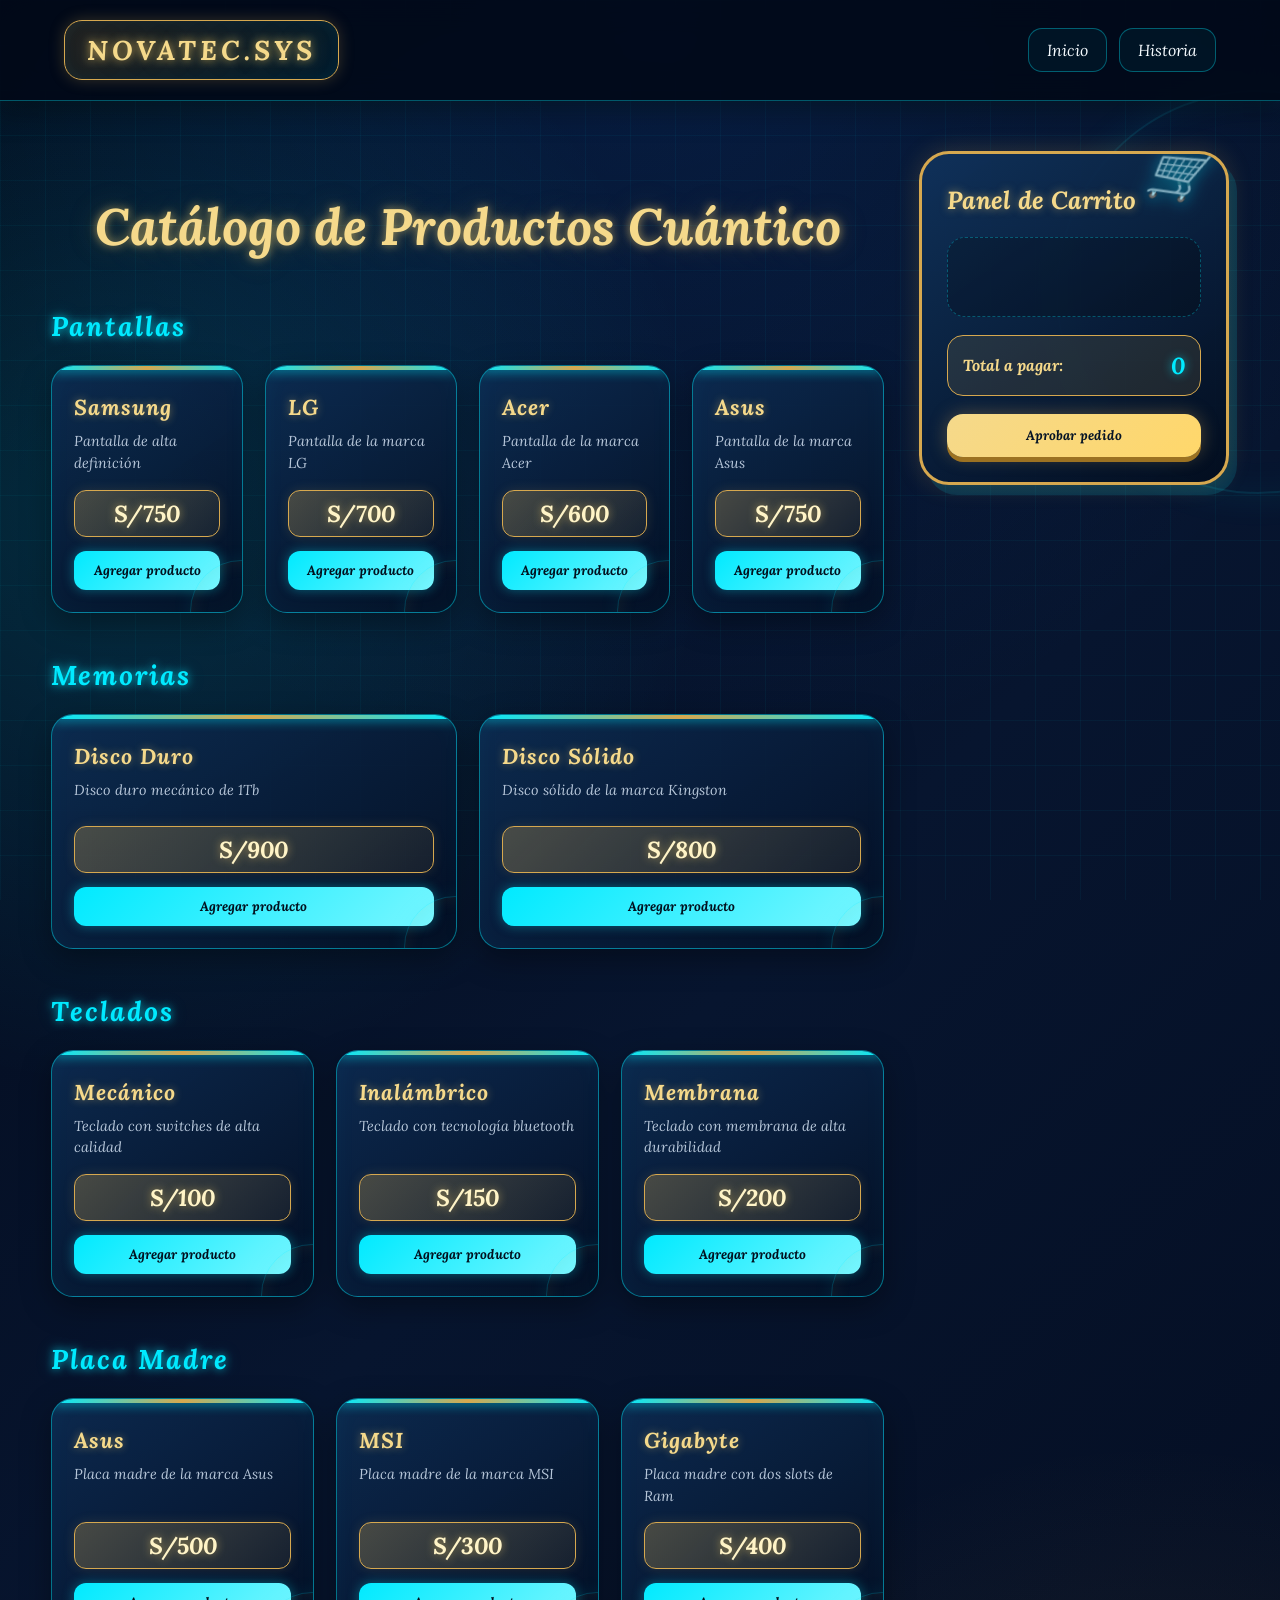
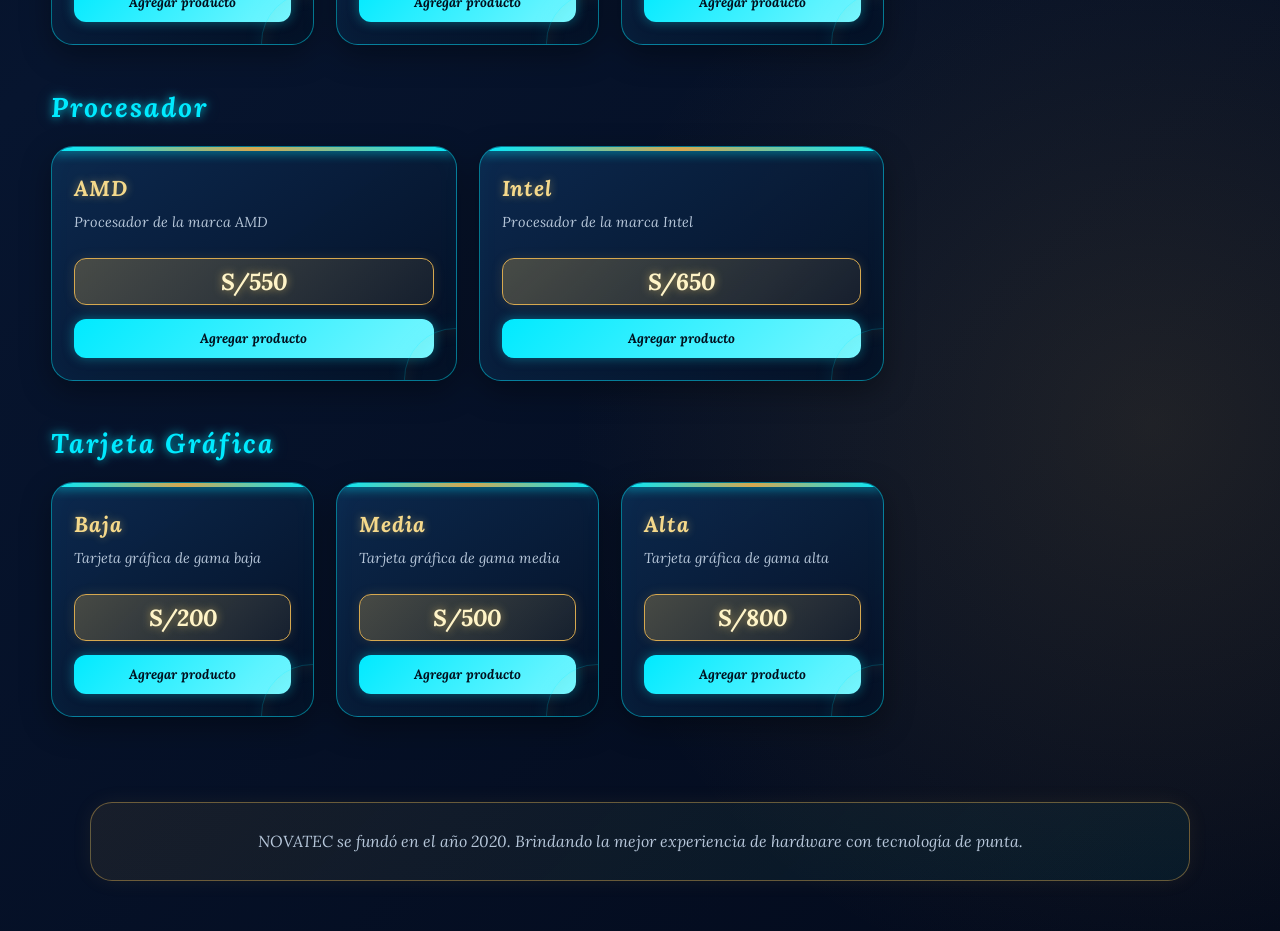
<file: index.html>
<!doctype html>
<html lang="es">
  <head>
    <meta charset="UTF-8" />
    <meta name="viewport" content="width=device-width, initial-scale=1.0" />
    <title>NOVATEC - Tecnología del Futuro</title>
    <!-- Importamos una fuente futurista de Google Fonts -->
    <link href="https://fonts.googleapis.com/css2?family=Orbitron:wght@400;700&family=Rajdhani:wght@400;600&display=swap" rel="stylesheet">
    <link rel="stylesheet" href="css/style.css">
  </head>
  <body>
    <nav class="cyber-nav">
      <div class="super-caja">
        <div class="caja">
          <h1 class="mini-caja logo">NOVATEC<span>.SYS</span></h1>
        </div>
        <div class="caja nav-links">
          <a class="mini-caja" href="index.html">Inicio</a>
          <a class="mini-caja2" href="historia.html">Historia</a>
        </div>
      </div>
    </nav>

    <main class="contenedor">
      <section class="productos-section">
        <h1 class="titulo-principal">Catálogo de Productos Cuántico</h1>

        <h2>Pantallas</h2>
        <div class="mini-contenedor">
          <div class="producto">
            <h3>Samsung</h3>
            <p>Pantalla de alta definición</p>
            <span class="precio">S/750</span>
            <button onclick="agregaCarrito('pantalla samsung', 750)">Agregar producto</button>
          </div>
          <div class="producto">
            <h3>LG</h3>
            <p>Pantalla de la marca LG</p>
            <span class="precio">S/700</span>
            <button onclick="agregaCarrito('pantalla lg', 700)">Agregar producto</button>
          </div>
          <div class="producto">
            <h3>Acer</h3>
            <p>Pantalla de la marca Acer</p>
            <span class="precio">S/600</span>
            <button onclick="agregaCarrito('pantalla acer', 600)">Agregar producto</button>
          </div>
          <div class="producto">
            <h3>Asus</h3>
            <p>Pantalla de la marca Asus</p>
            <span class="precio">S/750</span>
            <button onclick="agregaCarrito('pantalla asus', 750)">Agregar producto</button>
          </div>
        </div>

        <h2>Memorias</h2>
        <div class="mini-contenedor">
          <div class="producto">
            <h3>Disco Duro</h3>
            <p>Disco duro mecánico de 1Tb</p>
            <span class="precio">S/900</span>
            <button onclick="agregaCarrito('disco duro', 900)">Agregar producto</button>
          </div>
          <div class="producto">
            <h3>Disco Sólido</h3>
            <p>Disco sólido de la marca Kingston</p>
            <span class="precio">S/800</span>
            <button onclick="agregaCarrito('disco solido', 800)">Agregar producto</button>
          </div>
        </div>

        <h2>Teclados</h2>
        <div class="mini-contenedor">
          <div class="producto">
            <h3>Mecánico</h3>
            <p>Teclado con switches de alta calidad</p>
            <span class="precio">S/100</span>
            <button onclick="agregaCarrito('teclado mecanico', 100)">Agregar producto</button>
          </div>
          <div class="producto">
            <h3>Inalámbrico</h3>
            <p>Teclado con tecnología bluetooth</p>
            <span class="precio">S/150</span>
            <button onclick="agregaCarrito('teclado inalambrico', 150)">Agregar producto</button>
          </div>
          <div class="producto">
            <h3>Membrana</h3>
            <p>Teclado con membrana de alta durabilidad</p>
            <span class="precio">S/200</span>
            <button onclick="agregaCarrito('teclado membrana', 200)">Agregar producto</button>
          </div>
        </div>

        <h2>Placa Madre</h2>
        <div class="mini-contenedor">
          <div class="producto">
            <h3>Asus</h3>
            <p>Placa madre de la marca Asus</p>
            <span class="precio">S/500</span>
            <button onclick="agregaCarrito('placa madre asus', 500)">Agregar producto</button>
          </div>
          <div class="producto">
            <h3>MSI</h3>
            <p>Placa madre de la marca MSI</p>
            <span class="precio">S/300</span>
            <button onclick="agregaCarrito('placa madre msi', 300)">Agregar producto</button>
          </div>
          <div class="producto">
            <h3>Gigabyte</h3>
            <p>Placa madre con dos slots de Ram</p>
            <span class="precio">S/400</span>
            <button onclick="agregaCarrito('placa madre gigabyte', 400)">Agregar producto</button>
          </div>
        </div>

        <h2>Procesador</h2>
        <div class="mini-contenedor">
          <div class="producto">
            <h3>AMD</h3>
            <p>Procesador de la marca AMD</p>
            <span class="precio">S/550</span>
            <button onclick="agregaCarrito('procesador amd', 550)">Agregar producto</button>
          </div>
          <div class="producto">
            <h3>Intel</h3>
            <p>Procesador de la marca Intel</p>
            <span class="precio">S/650</span>
            <button onclick="agregaCarrito('procesador intel', 650)">Agregar producto</button>
          </div>
        </div>

        <h2>Tarjeta Gráfica</h2>
        <div class="mini-contenedor">
          <div class="producto">
            <h3>Baja</h3>
            <p>Tarjeta gráfica de gama baja</p>
            <span class="precio">S/200</span>
            <button onclick="agregaCarrito('tarjeta grafica baja', 200)">Agregar producto</button>
          </div>
          <div class="producto">
            <h3>Media</h3>
            <p>Tarjeta gráfica de gama media</p>
            <span class="precio">S/500</span>
            <button onclick="agregaCarrito('tarjeta grafica media', 500)">Agregar producto</button>
          </div>
          <div class="producto destacado">
            <h3>Alta</h3>
            <p>Tarjeta gráfica de gama alta</p>
            <span class="precio">S/800</span>
            <button onclick="agregaCarrito('tarjeta grafica alta', 800)">Agregar producto</button>
          </div>
        </div>
      </section>

      <aside class="carrito">
        <h2>Panel de Carrito</h2>
        <ul id="elementos-carrito"></ul>
        <div class="carrito-total">
          <strong>Total a pagar:</strong> <span id="precio-total">0</span>
        </div>
        <button id="boton-comprar" onclick="comprar()">Aprobar pedido</button>
      </aside>
    </main>

    <footer>
      <p>NOVATEC se fundó en el año 2020. Brindando la mejor experiencia de hardware con tecnología de punta.</p>
    </footer>

    <script src="JS/index.js"></script>
  </body>
</html>
</file>
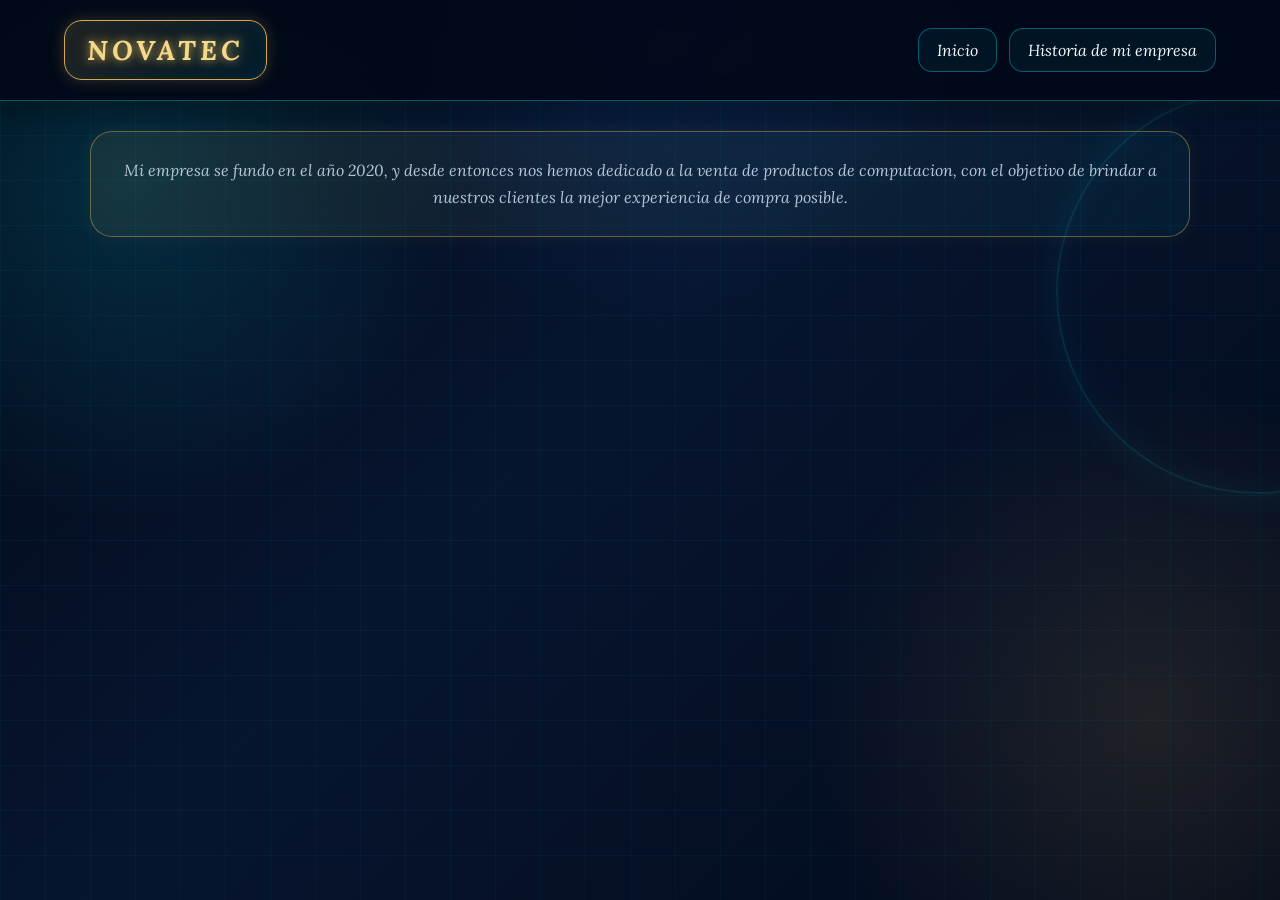
<file: historia.html>
<!DOCTYPE html>
<html lang="en">
<head>
    <meta charset="UTF-8">
    <meta name="viewport" content="width=device-width, initial-scale=1.0">
    <title>Document</title>
    <link rel="stylesheet" href="css/style.css">
</head>
<body>
    
 <nav>
      <div class="super-caja">
        <div class="caja">
       <h1 class="mini-caja">NOVATEC</h1>
      </div>
      <div class="caja">
        <a class="mini-caja" style="flex: 5;" href="index.html">Inicio</a>
        <a class="mini-caja2" style="flex: 2;" href="historia.html">Historia de mi empresa </a>
    

      </div>
      </div>
      
    </nav>


    <footer>
      <p>Mi empresa se fundo en el año 2020, y desde entonces nos hemos dedicado a la venta de productos de computacion, con el objetivo de brindar a nuestros clientes la mejor experiencia de compra posible.</p> 
    </footer>



</body>
</html>
</file>
<file: css/style.css>
@import url('https://fonts.googleapis.com/css2?family=Lora:ital,wght@0,400;0,500;0,600;0,700;1,400;1,500;1,600;1,700&display=swap');

/* =========================
   PALETA GOLDEN TWILIGHT
   ========================= */
:root {
    --azul-neon: #00eaff;
    --azul-electrico: #1677ff;
    --azul-profundo: #07152f;
    --azul-noche: #020817;

    --dorado: #d6a84f;
    --dorado-claro: #f5d98b;
    --dorado-brillante: #ffd76a;

    --blanco: #f5fbff;
    --gris: #b7c7da;

    --cristal: rgba(9, 29, 58, 0.78);
    --cristal-claro: rgba(20, 61, 105, 0.65);
}

/* =========================
   CONFIGURACIÓN GENERAL
   ========================= */

* {
    box-sizing: border-box;
}

html {
    scroll-behavior: smooth;
}

body {
    margin: 0;
    min-height: 100vh;

    font-family: 'Lora', serif;
    font-style: italic;

    color: var(--blanco);

    background:
        radial-gradient(circle at 10% 20%, rgba(0, 234, 255, 0.15), transparent 25%),
        radial-gradient(circle at 90% 80%, rgba(214, 168, 79, 0.13), transparent 25%),
        radial-gradient(circle at 50% 0%, rgba(22, 119, 255, 0.15), transparent 30%),
        linear-gradient(135deg, #020817 0%, #07152f 45%, #030a1b 100%);

    position: relative;
    overflow-x: hidden;
}

/* Líneas futuristas del fondo */
body::before {
    content: "";
    position: fixed;
    inset: 0;

    background-image:
        linear-gradient(rgba(0, 234, 255, 0.045) 1px, transparent 1px),
        linear-gradient(90deg, rgba(0, 234, 255, 0.045) 1px, transparent 1px);

    background-size: 45px 45px;

    pointer-events: none;
    z-index: -2;
}

/* Brillos decorativos */
body::after {
    content: "";
    position: fixed;

    width: 400px;
    height: 400px;

    top: 10%;
    right: -180px;

    border: 2px solid rgba(0, 234, 255, 0.12);
    border-radius: 50%;

    box-shadow:
        0 0 40px rgba(0, 234, 255, 0.08),
        inset 0 0 40px rgba(0, 234, 255, 0.05);

    pointer-events: none;
    z-index: -1;
}

/* =========================
   NAV
   ========================= */

nav {
    width: 100%;
    padding: 20px 5%;

    position: sticky;
    top: 0;
    z-index: 100;

    background: rgba(2, 8, 23, 0.88);
    backdrop-filter: blur(15px);

    border-bottom: 1px solid rgba(0, 234, 255, 0.35);

    box-shadow:
        0 5px 25px rgba(0, 0, 0, 0.5),
        0 0 20px rgba(0, 234, 255, 0.08);
}

.super-caja {
    max-width: 1250px;
    margin: auto;

    display: flex;
    justify-content: space-between;
    align-items: center;
    gap: 30px;
}

.caja {
    display: flex;
    align-items: center;
    gap: 15px;
}

/* NOVATEC */
.caja:first-child {
    padding: 12px 22px;

    border: 1px solid var(--dorado);
    border-radius: 18px;

    background: linear-gradient(
        135deg,
        rgba(214, 168, 79, 0.15),
        rgba(0, 234, 255, 0.08)
    );

    box-shadow:
        0 0 15px rgba(214, 168, 79, 0.25),
        inset 0 0 15px rgba(0, 234, 255, 0.05);
}

.caja:first-child .mini-caja {
    margin: 0;

    color: var(--dorado-claro);
    font-size: 1.7rem;
    letter-spacing: 4px;

    text-shadow:
        0 0 8px rgba(255, 215, 106, 0.7),
        0 0 20px rgba(214, 168, 79, 0.35);
}

/* Links */
.caja:nth-child(2) {
    gap: 12px;
}

.caja:nth-child(2) a {
    text-decoration: none;

    color: var(--blanco);

    padding: 11px 18px;

    border: 1px solid rgba(0, 234, 255, 0.35);
    border-radius: 14px;

    background: rgba(0, 234, 255, 0.05);

    transition: 0.3s ease;

    white-space: nowrap;
}

.caja:nth-child(2) a:hover {
    color: #ffffff;

    border-color: var(--azul-neon);

    background: rgba(0, 234, 255, 0.14);

    box-shadow:
        0 0 10px rgba(0, 234, 255, 0.5),
        inset 0 0 10px rgba(0, 234, 255, 0.08);

    transform: translateY(-3px);
}

/* =========================
   CONTENEDOR PRINCIPAL
   ========================= */

.contenedor {
    width: min(1250px, 92%);
    margin: 50px auto;

    display: grid;
    grid-template-columns: 1fr 310px;
    gap: 35px;

    align-items: start;
}

section {
    min-width: 0;
}

/* Título principal */
section > h1:first-child {
    font-size: clamp(2rem, 4vw, 3.2rem);

    text-align: center;

    color: var(--dorado-claro);

    margin-bottom: 50px;

    text-shadow:
        0 0 10px rgba(255, 215, 106, 0.6),
        0 0 30px rgba(214, 168, 79, 0.25);
}

/* =========================
   TÍTULOS DE CATEGORÍA
   ========================= */

section h1:not(:first-child),
section h2 {
    margin-top: 45px;
    margin-bottom: 22px;

    color: var(--azul-neon);

    letter-spacing: 2px;

    text-shadow:
        0 0 8px rgba(0, 234, 255, 0.7),
        0 0 18px rgba(0, 234, 255, 0.25);
}

section h2 {
    font-size: 1.7rem;
}

section h1:not(:first-child) {
    font-size: 1.8rem;
}

/* =========================
   MINI CONTENEDOR
   ========================= */

.mini-contenedor {
    display: grid;

    grid-template-columns: repeat(auto-fit, minmax(190px, 1fr));

    gap: 22px;

    margin-bottom: 35px;
}

/* =========================
   PRODUCTOS
   ========================= */

.producto {
    position: relative;

    min-height: 235px;

    padding: 22px;

    display: flex;
    flex-direction: column;

    border-radius: 22px;

    border: 1px solid rgba(0, 234, 255, 0.45);

    background:
        linear-gradient(
            145deg,
            rgba(13, 44, 82, 0.9),
            rgba(4, 15, 35, 0.92)
        );

    box-shadow:
        0 10px 30px rgba(0, 0, 0, 0.35),
        inset 0 0 25px rgba(0, 234, 255, 0.035);

    overflow: hidden;

    transition:
        transform 0.3s ease,
        box-shadow 0.3s ease,
        border-color 0.3s ease;
}

/* Brillo superior */
.producto::before {
    content: "";

    position: absolute;

    top: 0;
    left: 0;

    width: 100%;
    height: 4px;

    background: linear-gradient(
        90deg,
        var(--azul-neon),
        var(--dorado),
        var(--azul-neon)
    );

    box-shadow: 0 0 12px var(--azul-neon);
}

/* Círculo decorativo */
.producto::after {
    content: "";

    position: absolute;

    width: 100px;
    height: 100px;

    right: -50px;
    bottom: -50px;

    border: 1px solid rgba(0, 234, 255, 0.2);

    border-radius: 50%;

    box-shadow:
        0 0 20px rgba(0, 234, 255, 0.08),
        inset 0 0 20px rgba(214, 168, 79, 0.08);
}

.producto:hover {
    transform: translateY(-10px) scale(1.02);

    border-color: var(--azul-neon);

    box-shadow:
        0 15px 35px rgba(0, 0, 0, 0.5),
        0 0 18px rgba(0, 234, 255, 0.3),
        inset 0 0 20px rgba(0, 234, 255, 0.06);
}

/* Nombre del producto */
.producto h3 {
    margin: 5px 0 10px;

    font-size: 1.35rem;

    color: var(--dorado-claro);

    letter-spacing: 1px;

    text-shadow:
        0 0 8px rgba(255, 215, 106, 0.45);
}

/* Descripción */
.producto p {
    margin: 0 0 15px;

    color: var(--gris);

    font-size: 0.9rem;

    line-height: 1.5;
}

/* Imagen */
.producto img {
    width: 75px;
    height: 55px;

    object-fit: cover;

    margin: 5px auto 12px;

    border-radius: 12px;

    border: 1px solid rgba(0, 234, 255, 0.4);

    box-shadow:
        0 0 12px rgba(0, 234, 255, 0.2);
}

/* =========================
   PRECIO
   ========================= */

.precio {
    display: block;

    margin-top: auto;
    margin-bottom: 14px;

    padding: 8px 12px;

    text-align: center;

    font-size: 1.45rem;
    font-weight: 700;

    color: #fff4c7;

    background:
        linear-gradient(
            135deg,
            rgba(214, 168, 79, 0.3),
            rgba(214, 168, 79, 0.08)
        );

    border: 1px solid var(--dorado);

    border-radius: 12px;

    text-shadow:
        0 0 8px rgba(255, 215, 106, 0.6);

    box-shadow:
        0 0 12px rgba(214, 168, 79, 0.15);
}

/* =========================
   BOTONES
   ========================= */

.producto button {
    border: none;

    padding: 11px 12px;

    border-radius: 12px;

    font-family: 'Lora', serif;
    font-style: italic;
    font-weight: 700;

    color: #02101e;

    background: linear-gradient(
        135deg,
        var(--azul-neon),
        #78f6ff
    );

    cursor: pointer;

    box-shadow:
        0 0 12px rgba(0, 234, 255, 0.35);

    transition: 0.25s ease;
}

.producto button:hover {
    transform: scale(1.04);

    background: linear-gradient(
        135deg,
        var(--dorado-brillante),
        var(--dorado-claro)
    );

    box-shadow:
        0 0 18px rgba(255, 215, 106, 0.55);
}

.producto button:active {
    transform: scale(0.96);
}

/* =========================
   CARRITO CARICATURESCO
   ========================= */

.carrito {
    position: sticky;
    top: 110px;

    padding: 25px;

    border-radius: 30px;

    border: 3px solid var(--dorado);

    background:
        linear-gradient(
            145deg,
            rgba(16, 50, 91, 0.95),
            rgba(3, 14, 31, 0.97)
        );

    box-shadow:
        8px 10px 0 rgba(0, 234, 255, 0.12),
        0 0 25px rgba(214, 168, 79, 0.2);

    overflow: hidden;
}

/* Detalle tipo burbuja */
.carrito::before {
    content: "🛒";

    position: absolute;

    top: -15px;
    right: 15px;

    font-size: 3.2rem;

    transform: rotate(8deg);

    filter:
        drop-shadow(0 0 8px rgba(0, 234, 255, 0.7));
}

.carrito h2 {
    margin-top: 5px;

    color: var(--dorado-claro);

    font-size: 1.55rem;

    text-shadow:
        0 0 8px rgba(255, 215, 106, 0.5);
}

#elementos-carrito {
    min-height: 80px;

    padding: 12px;

    border-radius: 18px;

    background: rgba(0, 0, 0, 0.22);

    border: 1px dashed rgba(0, 234, 255, 0.3);

    list-style: none;
}

/* Elementos que agregue tu JS */
#elementos-carrito li {
    margin-bottom: 8px;

    padding: 9px;

    border-radius: 10px;

    color: var(--blanco);

    background: rgba(0, 234, 255, 0.08);

    border-left: 3px solid var(--azul-neon);
}

/* Total */
.carrito-total {
    margin-top: 18px;

    padding: 15px;

    display: flex;
    justify-content: space-between;
    align-items: center;

    border-radius: 16px;

    background: rgba(214, 168, 79, 0.12);

    border: 1px solid var(--dorado);
}

.carrito-total strong {
    color: var(--dorado-claro);
}

#precio-total {
    color: var(--azul-neon);

    font-size: 1.45rem;
    font-weight: 700;

    text-shadow:
        0 0 10px rgba(0, 234, 255, 0.7);
}

/* Botón comprar */
#boton-comprar {
    width: 100%;

    margin-top: 18px;

    padding: 13px;

    border: 0;

    border-radius: 16px;

    font-family: 'Lora', serif;
    font-style: italic;
    font-weight: 700;

    color: #061426;

    background: linear-gradient(
        135deg,
        var(--dorado-claro),
        var(--dorado-brillante)
    );

    cursor: pointer;

    box-shadow:
        0 5px 0 #9c7222,
        0 0 18px rgba(214, 168, 79, 0.35);

    transition: 0.2s ease;
}

#boton-comprar:hover {
    transform: translateY(-3px);

    box-shadow:
        0 8px 0 #9c7222,
        0 0 25px rgba(255, 215, 106, 0.55);
}

#boton-comprar:active {
    transform: translateY(3px);

    box-shadow:
        0 2px 0 #9c7222;
}

/* =========================
   HISTORIA
   ========================= */

body > h3 {
    width: min(1100px, 90%);
    margin: 70px auto 20px;

    color: var(--azul-neon);

    font-size: 1.8rem;

    text-align: center;

    text-shadow:
        0 0 10px rgba(0, 234, 255, 0.5);
}

/* =========================
   FOOTER
   ========================= */

footer {
    width: min(1100px, 90%);

    margin: 30px auto 50px;

    padding: 25px;

    text-align: center;

    border-radius: 22px;

    border: 1px solid rgba(214, 168, 79, 0.45);

    background:
        linear-gradient(
            135deg,
            rgba(214, 168, 79, 0.09),
            rgba(0, 234, 255, 0.05)
        );

    box-shadow:
        0 0 20px rgba(214, 168, 79, 0.08);
}

footer p {
    margin: 0;

    color: var(--gris);

    line-height: 1.7;
}

/* =========================
   RESPONSIVE
   ========================= */

@media (max-width: 900px) {

    .contenedor {
        grid-template-columns: 1fr;
    }

    .carrito {
        position: relative;
        top: 0;
    }

}

@media (max-width: 650px) {

    nav {
        padding: 15px;
    }

    .super-caja {
        flex-direction: column;
    }

    .caja {
        width: 100%;
        justify-content: center;
    }

    .caja:nth-child(2) {
        flex-wrap: wrap;
    }

    .contenedor {
        width: 94%;
        margin-top: 30px;
    }

    .mini-contenedor {
        grid-template-columns: 1fr;
    }

    section > h1:first-child {
        font-size: 2rem;
    }

    .producto {
        min-height: 220px;
    }
}
</file>
